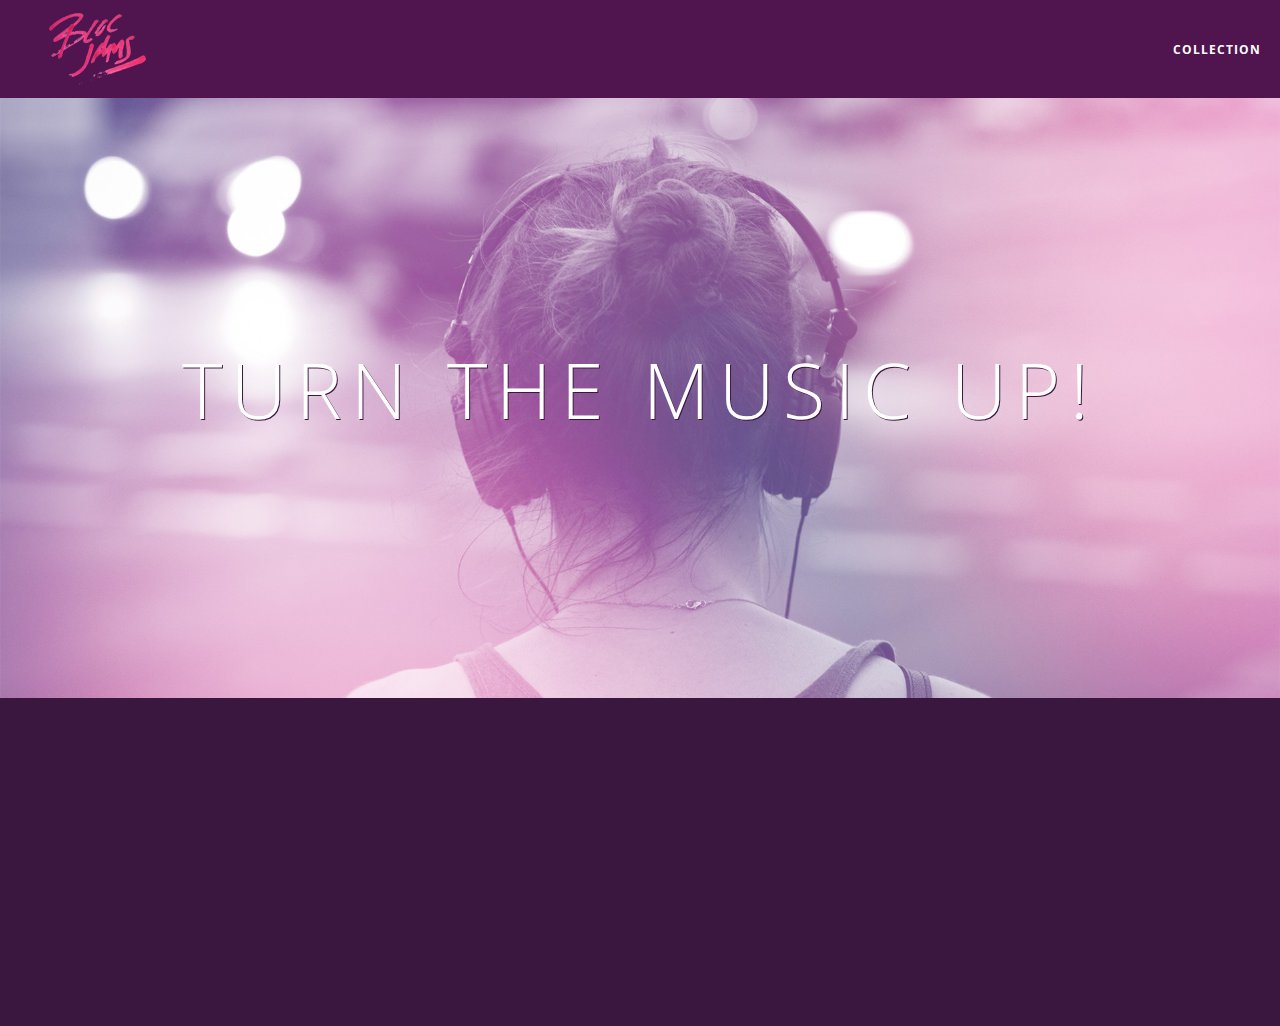
<file: index.html>
<!DOCTYPE html>
 <html>
     <head>
         <title>Bloc Jams</title>
         <meta name="viewport" content="width=device-width, initial-scale=1">
         <link rel="stylesheet" type="text/css" href="http://fonts.googleapis.com/css?family=Open+Sans:400,800,600,700,300">
         <link rel="stylesheet" type="text/css" href="http://code.ionicframework.com/ionicons/2.0.1/css/ionicons.min.css">
         <link rel="stylesheet" type="text/css" href="styles/normalize.css">
         <link rel="stylesheet" type="text/css" href="styles/main.css">
         <link rel="stylesheet" type="text/css" href="styles/landing.css">
     </head>
     <body class="landing">
         <nav class="navbar">
               <a href="index.html" class="logo">
             <img src="assets/images/bloc_jams_logo.png" alt="bloc jams logo">
         </a>
         <div class="links-container">
             <a href="collection.html" class="navbar-link">collection</a>
         </div>
         </nav>
         <section class="hero-content"> 
             <h1 class="hero-title">Turn the music up!</h1>
         </section>
          <section class="selling-points clearfix container"> 
             <div class="point column third">
                 <span class="ion-music-note"></span>
                 <h5 class="point-title">Choose your music</h5>
                 <p class="point-description">The world is full of music; why should you have to listen to music that someone else chose?</p>
             </div>
              <div class="point column third">
                 <span class="ion-radio-waves"></span>
                 <h5 class="point-title">Unlimited, streaming, ad-free</h5>
                 <p class="point-description">No arbitrary limits. No distractions.</p>
             </div>
             <div class="point column third">
                 <span class="ion-iphone"></span>
                 <h5 class="point-title">Mobile enabled</h5>
                 <p class="point-description">Listen to your music on the go. This streaming service is available on all mobile platforms.</p>
             </div>
         </section>
            <script src="https://code.jquery.com/jquery-2.1.3.min.js"></script>
            <script src="scripts/utilities.js"></script>
            <script src="scripts/landing.js"></script>
        </body>
 </html>
</file>
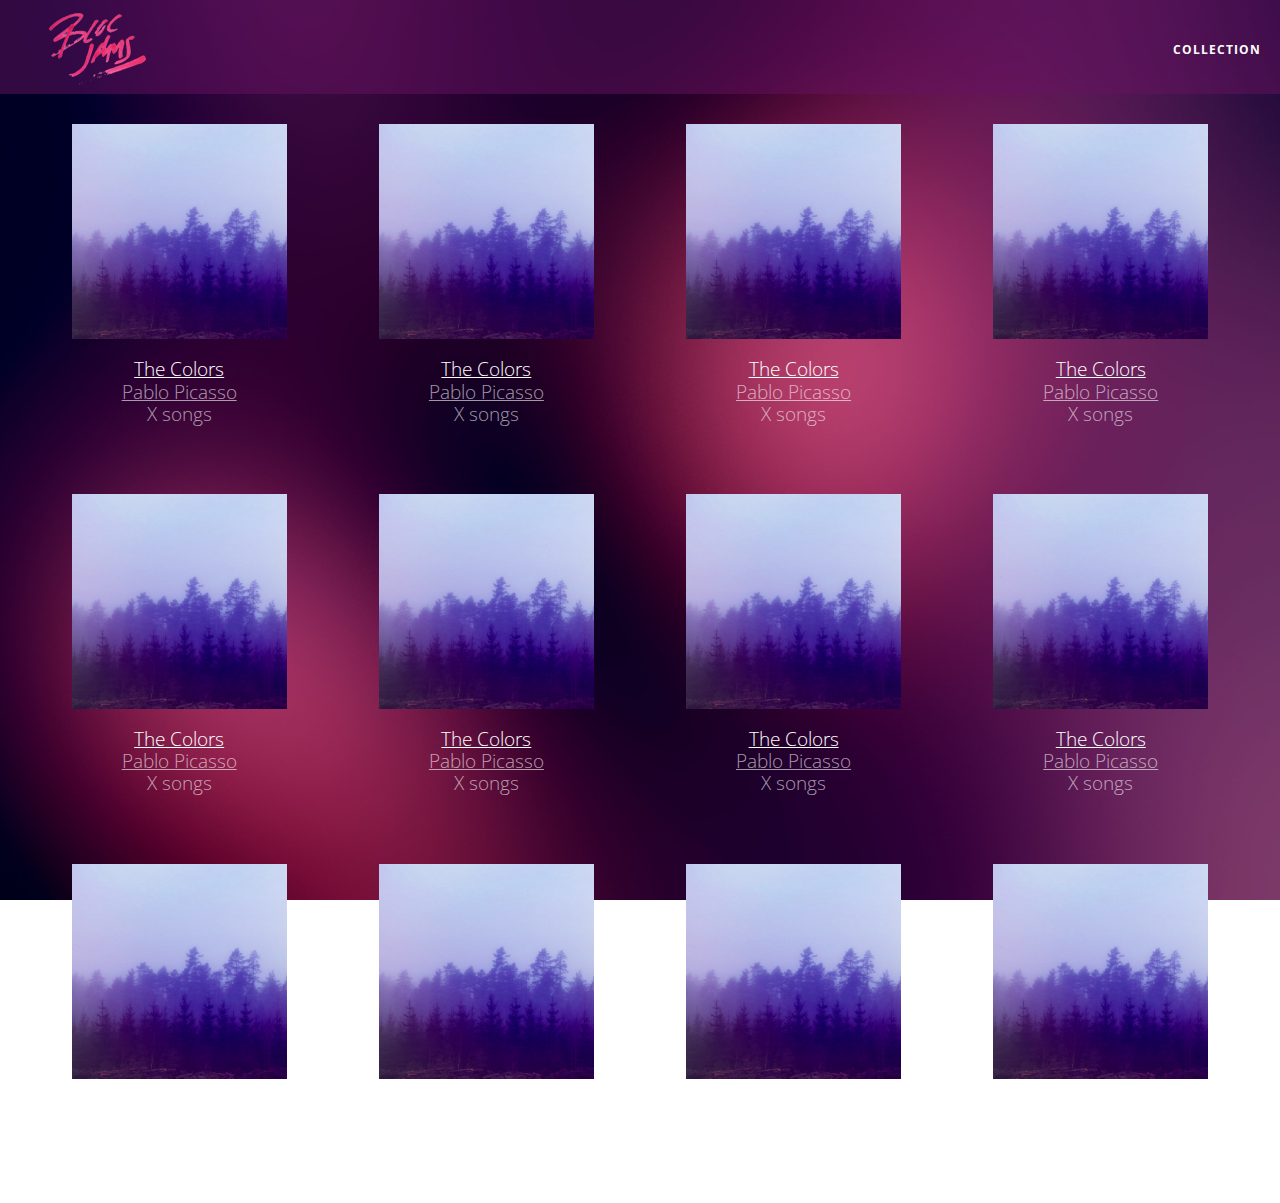
<file: collection.html>
<html>
     <head>
         <title>Bloc Jams</title>
         <meta name="viewport" content="width=device-width, initial-scale=1">
         <link rel="stylesheet" type="text/css" href="http://fonts.googleapis.com/css?family=Open+Sans:400,800,600,700,300">
         <link rel="stylesheet" type="text/css" href="http://code.ionicframework.com/ionicons/2.0.1/css/ionicons.min.css">
         <link rel="stylesheet" type="text/css" href="styles/normalize.css">
         <link rel="stylesheet" type="text/css" href="styles/main.css">
         <link rel="stylesheet" type="text/css" href="styles/collection.css">
     </head>
     <body class="collection">
          <nav class="navbar"> 
             <a href="index.html" class="logo">
                 <img src="assets/images/bloc_jams_logo.png" alt="bloc jams logo">
             </a>
             <div class="links-container">
                 <a href="collection.html" class="navbar-link">collection</a>
             </div>
         </nav>
         <section class="album-covers container clearfix">
         
        </section>
           <script src="https://code.jquery.com/jquery-2.1.3.min.js"></script>
           <script src="scripts/collection.js"></script>
     </body>
 </html>
</file>
<file: styles/main.css>
html {
     height: 100%; 
     font-size: 100%;
 }
 
 body {
     font-family: 'Open Sans'; 
     color: white;             
     min-height: 100%;         
 }
 
 body.landing {
     background-color: rgb(58,23,63); 
 }
.navbar {
     position: relative;
     padding: 0.5rem;
     background-color: rgba(101,18,95,0.5);
     z-index: 1;
 }
 
 .navbar .logo {
     position: relative; 
     left: 2rem;
     cursor: pointer;  
 }
 
 .navbar .links-container {
     display: table;
     position: absolute;
     top: 0;
     right: 0;
     height: 100px;
     color: white;
     text-decoration: none;
 }
 
 .links-container .navbar-link {
     display: table-cell;
     position: relative;
     height: 100%;
     padding-left: 1rem;
     padding-right: 1rem;
     vertical-align: middle;
     color: white;
     font-size: 0.625rem;
     letter-spacing: 0.05rem;
     font-weight: 700;
     text-transform: uppercase;
     text-decoration: none;
     cursor: pointer;
 }
 
 .links-container .navbar-link:hover {
     color: rgb(233,50,117);
 }  

.links-container .navbar-link:active{
    background-color:white
}
.hero-content {
     position: relative; 
     min-height: 600px;  
     background-image: url(../assets/images/bloc_jams_bg.jpg);
     background-repeat: no-repeat;
     background-position: center center;
     background-size: cover;
 }
.hero-content .hero-title {
     position: absolute;             
     top: 40%;                       
     -webkit-transform: translateY(-50%);
     -moz-transform: translateY(-50%);
     -ms-transform: translateY(-50%);
     transform: translateY(-50%);
     width: 100%;                    
     text-align: center;             
     font-size: 4rem;               
     font-weight: 300;               
     text-transform: uppercase;     
     letter-spacing: 0.5rem;         
     text-shadow: 1px 1px 0px rgb(58,23,63); 
 }
.selling-points {
     position: relative;
     display: table;
     width: 100%;
     -webkit-box-sizing: border-box;
     -moz-box-sizing: border-box;
     box-sizing: border-box; 
 }
 
 .point {
     display: table-cell;
     position: relative;
     width: 33.3%;
     padding: 2rem;
     text-align: center;
 }
 
 .point .point-title {
     font-size: 1.25rem;
 }
 
 .ion-music-note,
 .ion-radio-waves,
 .ion-iphone {
     color: rgb(233,50,117);
     font-size: 5rem;
 }
 *, *::before, *::after {
     -moz-box-sizing: border-box;
     -webkit-box-sizing: border-box;
     box-sizing: border-box;
 }
.container {
     margin: 0 auto;
     max-width: 64rem;
 }
.container.narrow {
     max-width: 56rem;
 }
@media (min-width: 640px) {
     html { font-size: 112%; }
 }
 @media (min-width: 1024px) {
     html { font-size: 120%; }
 }
.column {
         float: left;
         padding-left: 1rem;
         padding-right: 1rem;
     }
 .column.full { width: 100%; }
     .column.two-thirds { width: 66.7%; }
     .column.half { width: 50%; }
     .column.third { width: 33.3%; }
     .column.fourth { width: 25%; }
     .column.flow-opposite { float: right; }  

.clearfix::before,

.clearfix::after {
   content: " ";
   display: table;
}

.clearfix::after {
   clear: both;
}
</file>
<file: styles/landing.css>
body.landing {
     background-color: rgb(58,23,63);
 }
 
 .hero-content {
     position: relative;
     min-height: 600px;
     background-image: url(../assets/images/bloc_jams_bg.jpg);
     background-repeat: no-repeat;
     background-position: center center;
     background-size: cover;
 }
 
 .hero-content .hero-title {
     position: absolute;
     top: 40%;
     -webkit-transform: translateY(-50%);
     -moz-transform: translateY(-50%);
     transform: translateY(-50%);
     width: 100%;
     text-align: center;
     font-size: 4rem;
     font-weight: 300;
     text-transform: uppercase;
     letter-spacing: 0.5rem;
     text-shadow: 1px 1px 0px rgb(58,23,63);
 }
 
 .selling-points {
     position: relative;
   }
 
 .point {
     position: relative;
     padding: 2rem;
     text-align: center;
     opacity: 0;
     -webkit-transform: scaleX(0.9) translateY(3rem);
     -moz-transform: scaleX(0.9) translateY(3rem);
     transform: scaleX(0.9) translateY(3rem);
     -webkit-transition: all 0.25s ease-in-out;
     -moz-transition: all 0.25s ease-in-out;
     transition: all 0.25s ease-in-out;
     -webkit-transition-delay: 0.2s;
     -moz-transition-delay: 0.2s;
     transition-delay: 0.2s;
 }
 
 .point .point-title {
     font-size: 1.25rem;
 }
 
 .ion-music-note,
 .ion-radio-waves,
 .ion-iphone {
     color: rgb(233,50,117);
     font-size: 5rem;
 }
</file>
<file: styles/collection.css>
body.collection {
     background-image: url(../assets/images/blurred_backgrounds/blur_bg_2.jpg);
     background-repeat: no-repeat;
     background-attachment: fixed;
     background-position: center center;
     background-size: cover;
 }
 
 .album-covers {
     position: relative;
 }
 
 .collection-album-container {
     position: relative;
     margin-top: 30px;
     margin-bottom: 20px;
     text-align: center;
 }
 
 .collection-album-container .caption {
     margin-top: 10px;
 }
 
 .collection-album-container .caption p {
     font-size: 1rem;
     font-weight: 300;
     color: rgba(255, 255, 255, 0.6);
 }
 
 .collection-album-container .caption p a {
     color: rgba(255, 255, 255, 0.6);
 }
 
 .collection-album-container .caption p a.album-name {
     color: white;
 }
 
 .collection-album-container img {
     width: 80%;
 }
</file>
